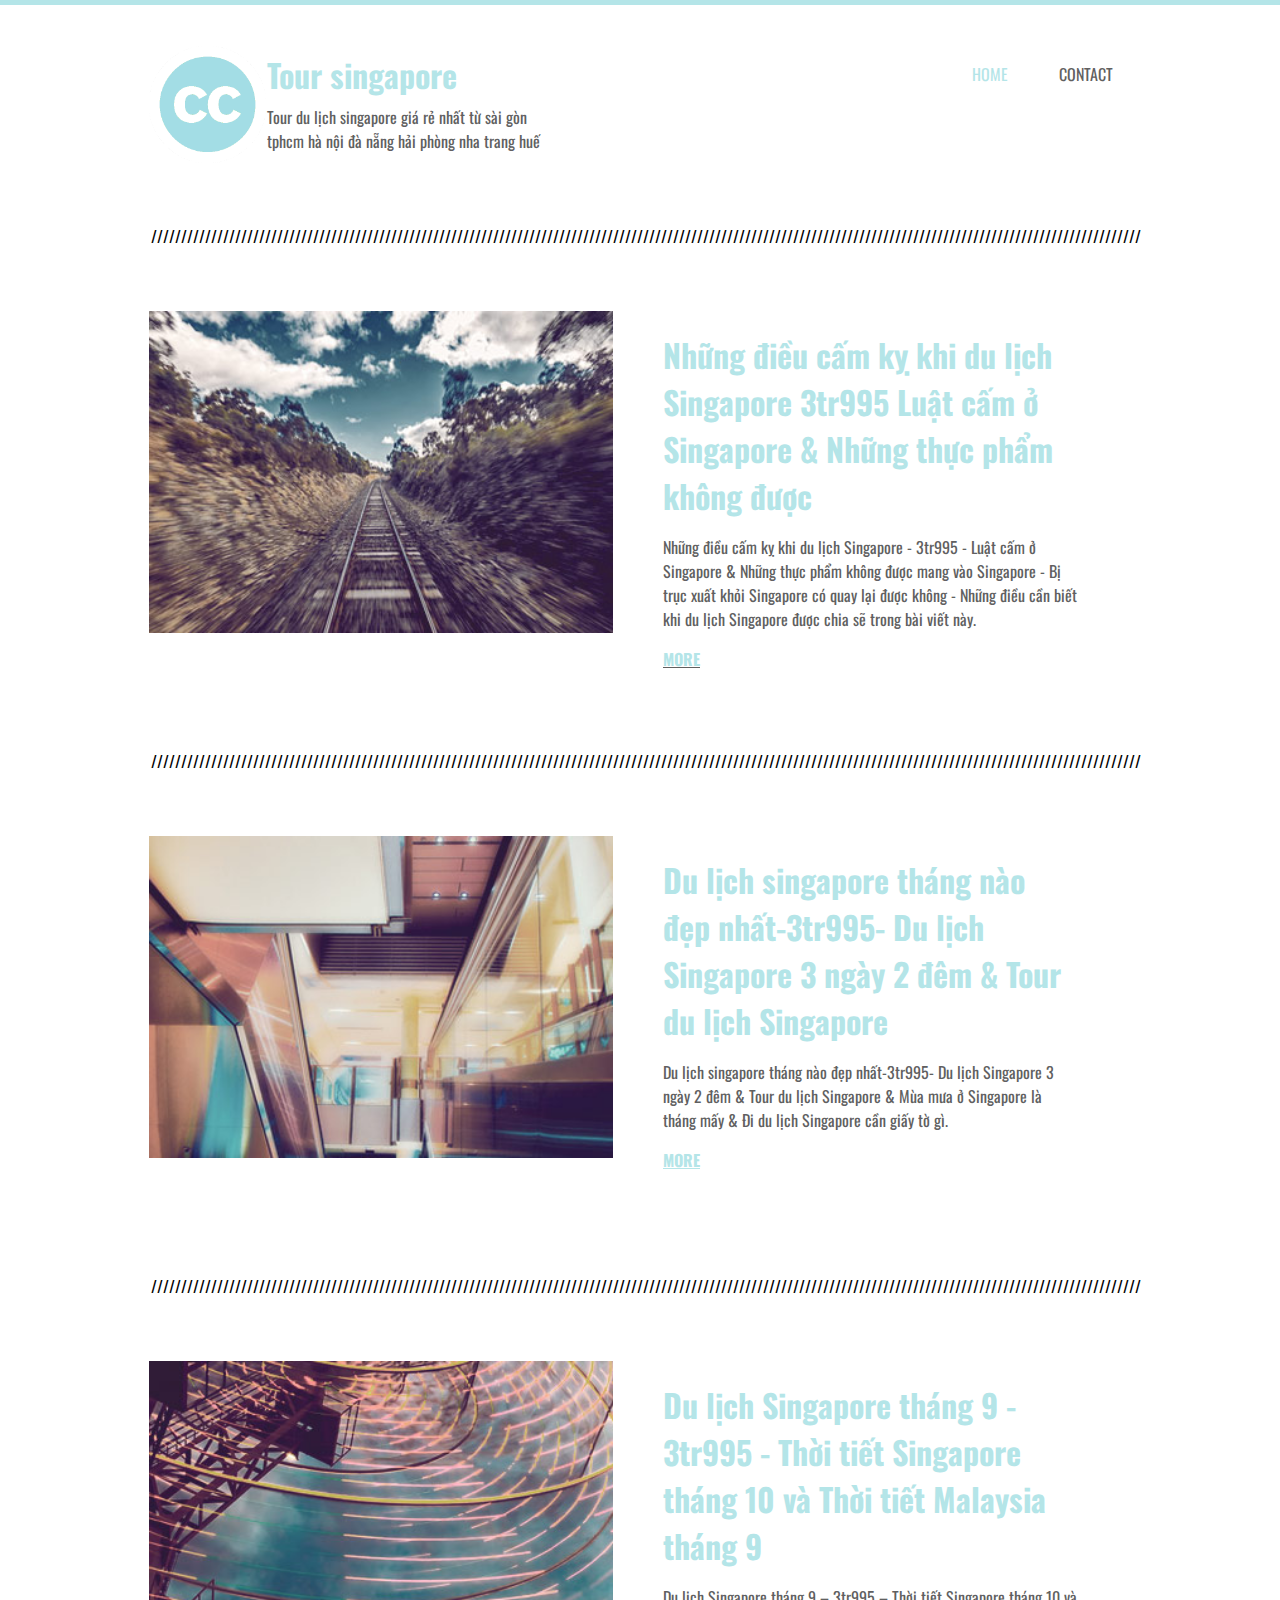
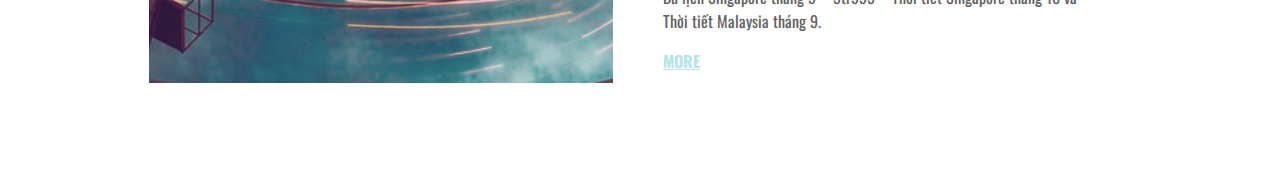
<file: index.html>
<!doctype html><html lang="en">
<head>
<title></title>
<meta name="description" content=""/>    
<meta charset="utf-8" />
<meta name="generator" content="Tour singapore giá rẻ - 3tr995" />
<meta name="viewport" content="width=device-width, initial-scale=1.0, user-scalable=yes" />
<meta name="author" content="Tour singapore giá rẻ - 3tr995" />
<meta name="robots" content="max-image-preview:large" />
    
<!--Script auto generate meta canonical from current url-->
<script type="text/javascript">
    var link = !!document.querySelector("link[rel='canonical']") ? document.querySelector("link[rel='canonical']") : document.createElement("link");
    link.setAttribute("rel", "canonical");
    link.setAttribute("href", location.protocol + "//" + location.host + location.pathname);
    document.head.appendChild(link);
</script>
    
<!--Script to get the content of h1 tag in body and insert it into the title-->
<script type="text/javascript">
    // Wait for the page to load
    window.addEventListener("load", function () {
        // Get the title tag
        var titleElement = document.querySelector("title");        
        // Get all h1 tag, then select second h1 within body tag
        var h1Element = document.querySelectorAll("h1")[1];
        // Check if second h1 within body tag exists        
        if (h1Element) {
            // Set the title tag content to the text content of the h1 tag
            titleElement.innerText = h1Element.innerText;
        } else {
            //alert("No h1 tag found in the body.");
            // Set the title tag content to the text content of the h1 tag in head
            h1Element = document.querySelector("h1");
            //alert(h1Element.innerText);
            titleElement.innerText = h1Element.innerText;            
        }

        // Get the meta tag with name="description"
        var metaDescriptionTag = document.querySelector('meta[name="description"]');
        // Check if the meta description tag exists
        if (metaDescriptionTag) {
            // Set the content attribute of the meta description tag to the concatenated text content of all h1 tags
            metaDescriptionTag.setAttribute('content', h1Element.innerText);
        } else {
            console.log('Meta description tag not found.');
        }        
    });
</script>

    
    

    <script src="js/jquery.js"></script>
    
    
    <script src="js/front-end.js"></script>
    <link rel="stylesheet" href="css/normalize.css">
    <link rel="stylesheet" href="css/front-end.css">

    

    

    






    
    































    
    
<link href="https://fonts.googleapis.com/css?family=Oswald" rel="stylesheet" class="silex-custom-font"><meta name="viewport" content="width=device-width, initial-scale=1"><script class="silex-script"></script><meta property="description" content="Chuyên tour du lịch singapore giá rẻ nhất 3tr995 từ sài gòn tphcm hà nội đà nẵng hải phòng nha trang huế"><script src="js/script.js"></script><link href="css/styles.css" rel="stylesheet"><style>body { opacity: 0; transition: .25s opacity ease; }</style></head>

<body class="body-initial all-style enable-mobile prevent-resizable prevent-selectable editable-style silex-runtime silex-published" data-current-page="page-home">
    
    
    



    



































    













    
    

    



    
    






























<div class="container-element editable-style silex-id-1483130857943-13 section-element small-height website-min-width hide-on-mobile prevent-resizable">
        <div class="editable-style silex-element-content website-width silex-id-1483130857943-12 container-element"></div>
    </div><header class="container-element editable-style silex-id-1483130355289-7 section-element website-min-width prevent-resizable" style="top: 0px; left: 0px;">
        
    <div class="editable-style silex-element-content website-width silex-id-1483130355289-6 container-element">
            
            

        <div class="editable-style silex-id-1552772425150-3 text-element silex-component prevent-resizable hamburger-menu prevent-auto-z-index hide-on-desktop"><div class="silex-element-content normal">
<!-- inspired by https://codepen.io/erikterwan/pen/EVzeRP -->
<div class="hamburger-menu_1711518508346_3 closed">
    <div class="hamburger-btn ">
      <span></span>
      <span></span>
      <span></span>
    </div>
    <div class="nav-container">
      <div class="prevent-scale">
        <nav class="">
            <ul>
            
                <li><a href="index.html" class="page-link-active">Home</a></li>
            
                <li><a href="contact.html">Contact</a></li>
            
                <li><a href="https://www.silex.me/">Powered by Silex</a></li>
            
            </ul>
        </nav>
      </div>
  </div>
</div>
<script>
(function() {
  var isOpen = false;
  function close() {
    isOpen = false;
    document.querySelector('.hamburger-menu_1711518508346_3').classList.remove('open');
    document.querySelector('.hamburger-menu_1711518508346_3').classList.add('closed');
  }
  function open() {
    isOpen = true;
    document.querySelector('.hamburger-menu_1711518508346_3').classList.add('open');
    document.querySelector('.hamburger-menu_1711518508346_3').classList.remove('closed');
  }
  function toggle() {
    if(isOpen) close();
    else open();
  }
  function scrollOrResize() {
    close();
    move();
  }
  var silexElement = document.querySelector('.hamburger-menu_1711518508346_3').closest('.editable-style');
  function move() {
    var data = window.silex
    var rect = silexElement.getBoundingClientRect();
    var offset = {
      top: rect.top + data.scrollTop,
      left: rect.left + data.scrollLeft,
    };
    var container = document.querySelector('.hamburger-menu_1711518508346_3 .nav-container');
    container.style.transform = 'translate(' + (data.scrollLeft - (offset.left/data.scale)) + 'px, ' + (data.scrollTop - (offset.top/data.scale)) + 'px)';
  }
  document.querySelector('.hamburger-menu_1711518508346_3 .hamburger-btn').addEventListener('click', function() { toggle(); });
  document.addEventListener('resize', scrollOrResize);
  document.addEventListener('scroll', scrollOrResize);
  scrollOrResize()
  setTimeout(() => scrollOrResize(), 0)
})();
</script>
</div></div><div class="editable-style container-element silex-id-1594114016137-2 hide-on-desktop"></div><div class="editable-style text-element silex-id-1436036522018-5 nav hide-on-mobile">
                    <div class="silex-element-content normal"><p>
                        <a href="index.html" class="page-link-active">HOME</a>
                    </p></div>
                </div><a class="editable-style text-element grey-text silex-id-1436036524330-28 page-link-active" title="Tour du lịch singapore giá rẻ nhất từ sài gòn tphcm hà nội đà nẵng hải phòng nha trang huế" href="index.html">
                    <div class="silex-element-content normal">
                        <h1>Tour singapore</h1><p>Tour du lịch singapore giá rẻ nhất từ sài gòn tphcm hà nội đà nẵng hải phòng nha trang huế</p><span class="_wysihtml-temp-caret-fix" style="position: absolute; display: block; min-width: 1px; z-index: 99999;">﻿</span></div>
                </a><div class="editable-style text-element silex-id-1436036521917-4 nav hide-on-mobile">
                    <div class="silex-element-content normal">
                        <p><a href="contact.html" class="">CONTACT</a>
                    </p></div>
                </div><a class="editable-style image-element silex-id-1436036524431-29 page-link-active" href="index.html">
                    <img src="assets/cc.png" class="" alt="Logo">
                </a></div></header><section class="container-element editable-style section-element silex-id-1483130397853-8 website-min-width prevent-resizable page-home paged-element paged-element-visible">
        <div class="editable-style silex-element-content website-width container-element silex-id-1483130397854-9">
            
            

            
        <div class="editable-style text-element full-width grey-text silex-id-1436036523928-24 hide-on-mobile">
                <div class="silex-element-content normal">
                    /////////////////////////////////////////////////////////////////////////////////////////////////////////////////////////////////////////////////////////////////////
                </div>
            </div><div class="editable-style image-element silex-id-1483131239727-16">
                <img src="assets/pic08.jpg" class="" alt="an illustrative image"></div><div class="editable-style text-element product-details silex-id-1436036523626-21">
                <div class="silex-element-content normal">
                    <h3><a href="nhung-dieu-cam-ky-khi-du-lich-singapore.html">Những điều cấm kỵ khi du lịch Singapore 3tr995 Luật cấm ở Singapore &amp; Những thực phẩm không được</a></h3>
                    
                        
                    
                    
                        <p>Những điều cấm kỵ khi du lịch Singapore - 3tr995 - Luật cấm ở Singapore &amp; Những thực phẩm không được mang vào Singapore - Bị trục xuất khỏi Singapore có quay lại được không - Những điều cần biết khi du lịch Singapore được chia sẽ trong bài viết này.<br></p><p><b><a href="nhung-dieu-cam-ky-khi-du-lich-singapore.html" title="Những điều cấm kỵ khi du lịch Singapore 3tr995 Luật cấm ở Singapore &amp; Những thực phẩm không được">MORE</a></b></p>
                    
                </div>
            </div></div>
    </section><section class="container-element editable-style section-element silex-id-1483131239726-14 website-min-width prevent-resizable page-home paged-element paged-element-visible">

        <div class="editable-style silex-element-content website-width container-element silex-id-1483131239727-15">
            
            

            
        <div class="editable-style text-element full-width grey-text silex-id-1483131239727-17 hide-on-mobile">
                <div class="silex-element-content normal">
                    /////////////////////////////////////////////////////////////////////////////////////////////////////////////////////////////////////////////////////////////////////
                </div>
            </div><div class="editable-style image-element silex-id-1483131242515-21">
                <img src="assets/pic09.jpg" class="" alt="an illustrative image"></div><div class="editable-style text-element product-details silex-id-1483131239727-18">
                <div class="silex-element-content normal">
                    <h3>Du lịch singapore tháng nào đẹp nhất-3tr995- Du lịch Singapore 3 ngày 2 đêm &amp; Tour du lịch Singapore</h3>
                    
                        
                    
                    
                        <p>Du lịch singapore tháng nào đẹp nhất-3tr995- Du lịch Singapore 3 ngày 2 đêm &amp; Tour du lịch Singapore &amp; Mùa mưa ở Singapore là tháng mấy &amp; Đi du lịch Singapore cần giấy tờ gì.</p><p><a href="index.html" class="page-link-active"><b>MORE</b></a></p>
                    
                </div>
            </div></div>
    </section><section class="container-element editable-style section-element silex-id-1483131242514-19 website-min-width prevent-resizable page-home paged-element paged-element-visible">

        <div class="editable-style silex-element-content website-width container-element silex-id-1483131242514-20">
            
            

            
        <div class="editable-style text-element full-width grey-text silex-id-1483131242515-22 hide-on-mobile">
                <div class="silex-element-content normal">
                    /////////////////////////////////////////////////////////////////////////////////////////////////////////////////////////////////////////////////////////////////////
                </div>
            </div><div class="editable-style image-element silex-id-1436036524028-25">
                <img class="" src="assets/pic07.jpg" alt="an illustrative image"></div><div class="editable-style text-element product-details silex-id-1483131242515-23">
                <div class="silex-element-content normal">
                    <h3>Du lịch Singapore tháng 9 - 3tr995 - Thời tiết Singapore tháng 10 và Thời tiết Malaysia tháng 9</h3>
                    
                        
                    
                    
                        <p>Du lịch Singapore tháng 9 – 3tr995 – Thời tiết Singapore tháng 10 và Thời tiết Malaysia tháng 9. <br></p><p><a href="index.html" class="page-link-active"><b>MORE</b></a></p>
                    
                </div>
            </div></div>
    </section></body></html>
</file>
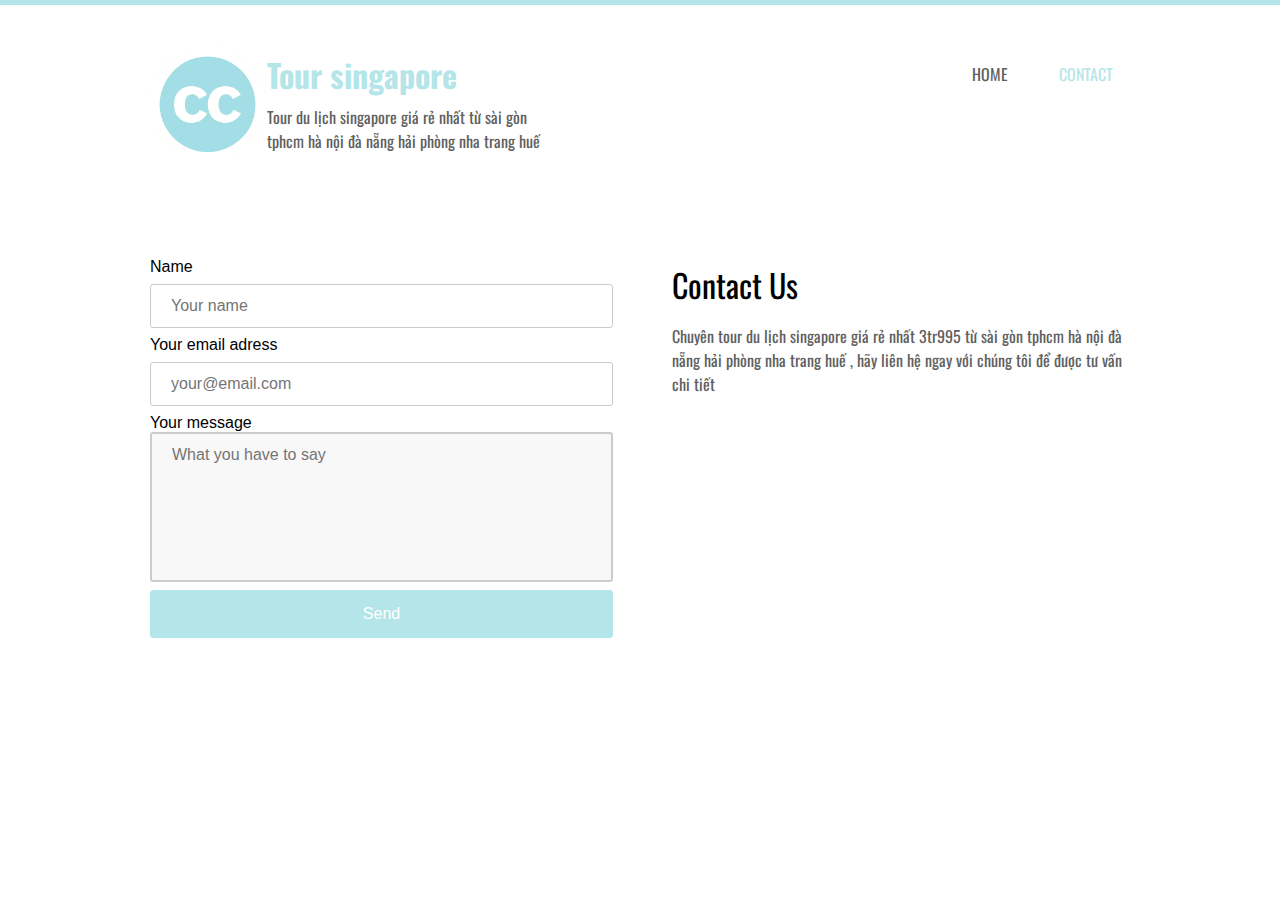
<file: contact.html>
<!doctype html><html lang="en"><head>
    <title>Tour du lịch singapore giá rẻ nhất từ sài gòn tphcm hà nội đà nẵng hải phòng nha trang huế - Contact</title>
    <meta charset="UTF-8">
    <meta name="generator" content="Silex v2.2.14">

    
    

    <script src="js/jquery.js"></script>
    
    
    <script src="js/front-end.js"></script>
    <link rel="stylesheet" href="css/normalize.css">
    <link rel="stylesheet" href="css/front-end.css">

    

    

    






    
    































    
    
<link href="https://fonts.googleapis.com/css?family=Oswald" rel="stylesheet" class="silex-custom-font"><meta name="viewport" content="width=device-width, initial-scale=1"><script class="silex-script"></script><meta property="description" content="Chuyên tour du lịch singapore giá rẻ nhất 3tr995 từ sài gòn tphcm hà nội đà nẵng hải phòng nha trang huế"><script src="js/script.js"></script><link href="css/styles.css" rel="stylesheet"><style>body { opacity: 0; transition: .25s opacity ease; }</style></head>

<body class="body-initial all-style enable-mobile prevent-resizable prevent-selectable editable-style silex-runtime silex-published" data-current-page="page-contact">
    
    
    



    



































    













    
    

    



    
    






























<div class="container-element editable-style silex-id-1483130857943-13 section-element small-height website-min-width hide-on-mobile prevent-resizable">
        <div class="editable-style silex-element-content website-width silex-id-1483130857943-12 container-element"></div>
    </div><header class="container-element editable-style silex-id-1483130355289-7 section-element website-min-width prevent-resizable" style="top: 0px; left: 0px;">
        
    <div class="editable-style silex-element-content website-width silex-id-1483130355289-6 container-element">
            
            

        <div class="editable-style silex-id-1552772425150-3 text-element silex-component prevent-resizable hamburger-menu prevent-auto-z-index hide-on-desktop"><div class="silex-element-content normal">
<!-- inspired by https://codepen.io/erikterwan/pen/EVzeRP -->
<div class="hamburger-menu_1711518508346_3 closed">
    <div class="hamburger-btn ">
      <span></span>
      <span></span>
      <span></span>
    </div>
    <div class="nav-container">
      <div class="prevent-scale">
        <nav class="">
            <ul>
            
                <li><a href="index.html">Home</a></li>
            
                <li><a href="contact.html" class="page-link-active">Contact</a></li>
            
                <li><a href="https://www.silex.me/">Powered by Silex</a></li>
            
            </ul>
        </nav>
      </div>
  </div>
</div>
<script>
(function() {
  var isOpen = false;
  function close() {
    isOpen = false;
    document.querySelector('.hamburger-menu_1711518508346_3').classList.remove('open');
    document.querySelector('.hamburger-menu_1711518508346_3').classList.add('closed');
  }
  function open() {
    isOpen = true;
    document.querySelector('.hamburger-menu_1711518508346_3').classList.add('open');
    document.querySelector('.hamburger-menu_1711518508346_3').classList.remove('closed');
  }
  function toggle() {
    if(isOpen) close();
    else open();
  }
  function scrollOrResize() {
    close();
    move();
  }
  var silexElement = document.querySelector('.hamburger-menu_1711518508346_3').closest('.editable-style');
  function move() {
    var data = window.silex
    var rect = silexElement.getBoundingClientRect();
    var offset = {
      top: rect.top + data.scrollTop,
      left: rect.left + data.scrollLeft,
    };
    var container = document.querySelector('.hamburger-menu_1711518508346_3 .nav-container');
    container.style.transform = 'translate(' + (data.scrollLeft - (offset.left/data.scale)) + 'px, ' + (data.scrollTop - (offset.top/data.scale)) + 'px)';
  }
  document.querySelector('.hamburger-menu_1711518508346_3 .hamburger-btn').addEventListener('click', function() { toggle(); });
  document.addEventListener('resize', scrollOrResize);
  document.addEventListener('scroll', scrollOrResize);
  scrollOrResize()
  setTimeout(() => scrollOrResize(), 0)
})();
</script>
</div></div><div class="editable-style container-element silex-id-1594114016137-2 hide-on-desktop"></div><div class="editable-style text-element silex-id-1436036522018-5 nav hide-on-mobile">
                    <div class="silex-element-content normal"><p>
                        <a href="index.html" class="">HOME</a>
                    </p></div>
                </div><a class="editable-style text-element grey-text silex-id-1436036524330-28" title="Tour du lịch singapore giá rẻ nhất từ sài gòn tphcm hà nội đà nẵng hải phòng nha trang huế" href="index.html">
                    <div class="silex-element-content normal">
                        <h1>Tour singapore</h1><p>Tour du lịch singapore giá rẻ nhất từ sài gòn tphcm hà nội đà nẵng hải phòng nha trang huế</p><span class="_wysihtml-temp-caret-fix" style="position: absolute; display: block; min-width: 1px; z-index: 99999;">﻿</span></div>
                </a><div class="editable-style text-element silex-id-1436036521917-4 nav hide-on-mobile">
                    <div class="silex-element-content normal">
                        <p><a href="contact.html" class="page-link-active">CONTACT</a>
                    </p></div>
                </div><a class="editable-style image-element silex-id-1436036524431-29" href="index.html">
                    <img src="assets/cc.png" class="" alt="Logo">
                </a></div></header><section class="container-element editable-style section-element silex-id-1483131410736-25 website-min-width prevent-resizable page-contact paged-element paged-element-visible">

        <div class="editable-style silex-element-content website-width container-element silex-id-1483131410737-26">



            <div class="editable-style text-element product-details silex-id-1436036521716-2">
                <div class="silex-element-content normal">
                    <h2>Contact Us</h2>
                    <p>Chuyên tour du lịch singapore giá rẻ nhất 3tr995 từ sài gòn tphcm hà nội đà nẵng hải phòng nha trang huế , hãy liên hệ ngay với chúng tôi để được tư vấn chi tiết</p><p><a href="//disap.org/"></a></p>
                </div>
            </div>
            
    <div class="editable-style silex-id-1538155859204-2 html-element silex-component silex-component-form silex-use-height-not-minheight"><div class="silex-element-content"><form id="id_1711518508357_69" action="https://formspree.io/your@email.com" method="POST">
  
  <div>
    <label for="field1">Name</label>
    <input type="text" required="" id="field1" name="field1" placeholder="Your name">
  </div>
  
  
  <div>
    <label for="field2">Your email adress</label>
    <input type="text" required="" id="field2" name="field2" placeholder="your@email.com">
  </div>
  
  
  <div class="fill-vertical">
    <label for="field3">Your message</label>
    <textarea required="" id="field3" name="field3" placeholder="What you have to say"></textarea>
  </div>
  
  <input type="submit" value="Send">
</form>


</div></div></div>
    </section></body></html>
</file>
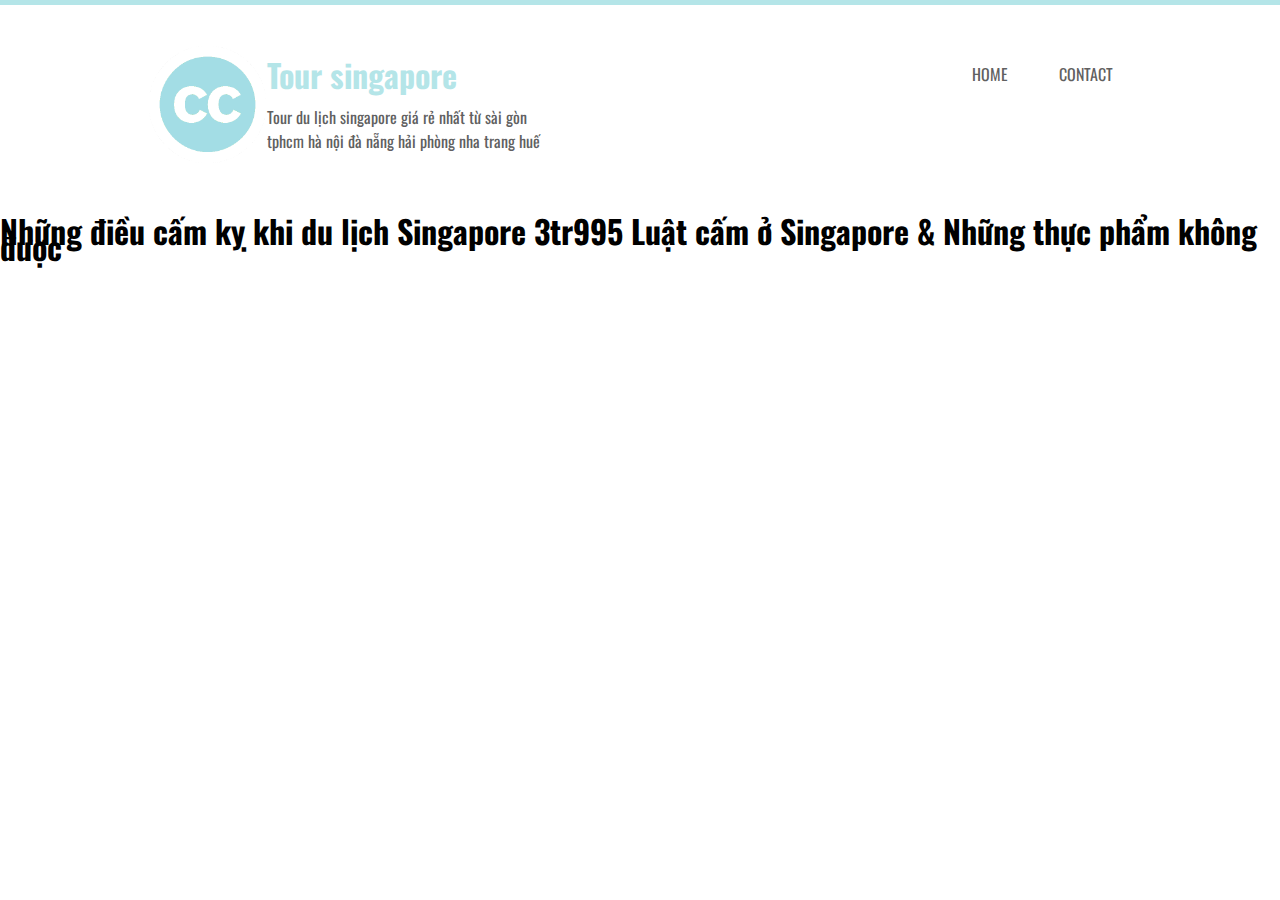
<file: nh-ng-i-u-c-m-k-khi-du-l-ch-singapore-3tr995-lu-t-c-m-singapore-nh-ng-th-c-ph-m-kh-ng-c.html>
<!doctype html><html lang="en"><head>
    <title>Tour du lịch singapore giá rẻ nhất từ sài gòn tphcm hà nội đà nẵng hải phòng nha trang huế - Những điều cấm kỵ khi du lịch Singapore 3tr995 Luật cấm ở Singapore &amp; Những thực phẩm không được</title>
    <meta charset="UTF-8">
    <meta name="generator" content="Silex v2.2.14">

    
    

    <script src="js/jquery.js"></script>
    
    
    <script src="js/front-end.js"></script>
    <link rel="stylesheet" href="css/normalize.css">
    <link rel="stylesheet" href="css/front-end.css">

    

    

    






    
    































    
    
<link href="https://fonts.googleapis.com/css?family=Oswald" rel="stylesheet" class="silex-custom-font"><meta name="viewport" content="width=device-width, initial-scale=1"><script class="silex-script"></script><meta property="description" content="Chuyên tour du lịch singapore giá rẻ nhất 3tr995 từ sài gòn tphcm hà nội đà nẵng hải phòng nha trang huế"><script src="js/script.js"></script><link href="css/styles.css" rel="stylesheet"><style>body { opacity: 0; transition: .25s opacity ease; }</style></head>

<body class="body-initial all-style enable-mobile prevent-resizable prevent-selectable editable-style silex-runtime silex-published" data-current-page="page-nh-ng-i-u-c-m-k-khi-du-l-ch-singapore-3tr995-lu-t-c-m-singapore-nh-ng-th-c-ph-m-kh-ng-c">
    
    
    



    



































    













    
    

    



    
    






























<div class="container-element editable-style silex-id-1483130857943-13 section-element small-height website-min-width hide-on-mobile prevent-resizable">
        <div class="editable-style silex-element-content website-width silex-id-1483130857943-12 container-element"></div>
    </div><header class="container-element editable-style silex-id-1483130355289-7 section-element website-min-width prevent-resizable" style="top: 0px; left: 0px;">
        
    <div class="editable-style silex-element-content website-width silex-id-1483130355289-6 container-element">
            
            

        <div class="editable-style silex-id-1552772425150-3 text-element silex-component prevent-resizable hamburger-menu prevent-auto-z-index hide-on-desktop"><div class="silex-element-content normal">
<!-- inspired by https://codepen.io/erikterwan/pen/EVzeRP -->
<div class="hamburger-menu_1710558129279_121 closed">
    <div class="hamburger-btn ">
      <span></span>
      <span></span>
      <span></span>
    </div>
    <div class="nav-container">
      <div class="prevent-scale">
        <nav class="">
            <ul>
            
                <li><a href="index.html">Home</a></li>
            
                <li><a href="contact.html" class="">Contact</a></li>
            
                <li><a href="https://www.silex.me/">Powered by Silex</a></li>
            
            </ul>
        </nav>
      </div>
  </div>
</div>
<script>
(function() {
  var isOpen = false;
  function close() {
    isOpen = false;
    document.querySelector('.hamburger-menu_1710558129279_121').classList.remove('open');
    document.querySelector('.hamburger-menu_1710558129279_121').classList.add('closed');
  }
  function open() {
    isOpen = true;
    document.querySelector('.hamburger-menu_1710558129279_121').classList.add('open');
    document.querySelector('.hamburger-menu_1710558129279_121').classList.remove('closed');
  }
  function toggle() {
    if(isOpen) close();
    else open();
  }
  function scrollOrResize() {
    close();
    move();
  }
  var silexElement = document.querySelector('.hamburger-menu_1710558129279_121').closest('.editable-style');
  function move() {
    var data = window.silex
    var rect = silexElement.getBoundingClientRect();
    var offset = {
      top: rect.top + data.scrollTop,
      left: rect.left + data.scrollLeft,
    };
    var container = document.querySelector('.hamburger-menu_1710558129279_121 .nav-container');
    container.style.transform = 'translate(' + (data.scrollLeft - (offset.left/data.scale)) + 'px, ' + (data.scrollTop - (offset.top/data.scale)) + 'px)';
  }
  document.querySelector('.hamburger-menu_1710558129279_121 .hamburger-btn').addEventListener('click', function() { toggle(); });
  document.addEventListener('resize', scrollOrResize);
  document.addEventListener('scroll', scrollOrResize);
  scrollOrResize()
  setTimeout(() => scrollOrResize(), 0)
})();
</script>
</div></div><div class="editable-style container-element silex-id-1594114016137-2 hide-on-desktop"></div><div class="editable-style text-element silex-id-1436036522018-5 nav hide-on-mobile">
                    <div class="silex-element-content normal"><p>
                        <a href="index.html" class="">HOME</a>
                    </p></div>
                </div><div class="editable-style text-element silex-id-1436036521917-4 nav hide-on-mobile">
                    <div class="silex-element-content normal">
                        <p><a href="contact.html" class="">CONTACT</a>
                    </p></div>
                </div><a class="editable-style image-element silex-id-1436036524431-29" href="index.html">
                    <img src="assets/cc.png" class="" alt="Logo">
                </a><a class="editable-style text-element grey-text silex-id-1436036524330-28" title="Tour du lịch singapore giá rẻ nhất từ sài gòn tphcm hà nội đà nẵng hải phòng nha trang huế" href="index.html">
                    <div class="silex-element-content normal">
                        <h1>Tour singapore</h1><p>Tour du lịch singapore giá rẻ nhất từ sài gòn tphcm hà nội đà nẵng hải phòng nha trang huế</p><span class="_wysihtml-temp-caret-fix" style="position: absolute; display: block; min-width: 1px; z-index: 99999;">﻿</span></div>
                </a></div></header><footer class="container-element editable-style section-element silex-id-1483130400381-10 website-min-width prevent-resizable">
        <div class="editable-style silex-element-content website-width container-element silex-id-1483130400382-11">
            
        </div>
    </footer><div class="editable-style text-element silex-id-1710561267106-0 page-nh-ng-i-u-c-m-k-khi-du-l-ch-singapore-3tr995-lu-t-c-m-singapore-nh-ng-th-c-ph-m-kh-ng-c paged-element paged-element-visible"><div class="silex-element-content normal"><h1>Những điều cấm kỵ khi du lịch Singapore 3tr995 Luật cấm ở Singapore &amp; Những thực phẩm không được</h1><span class="_wysihtml-temp-caret-fix" style="position: absolute; display: block; min-width: 1px; z-index: 99999;">﻿</span></div></div></body></html>
</file>
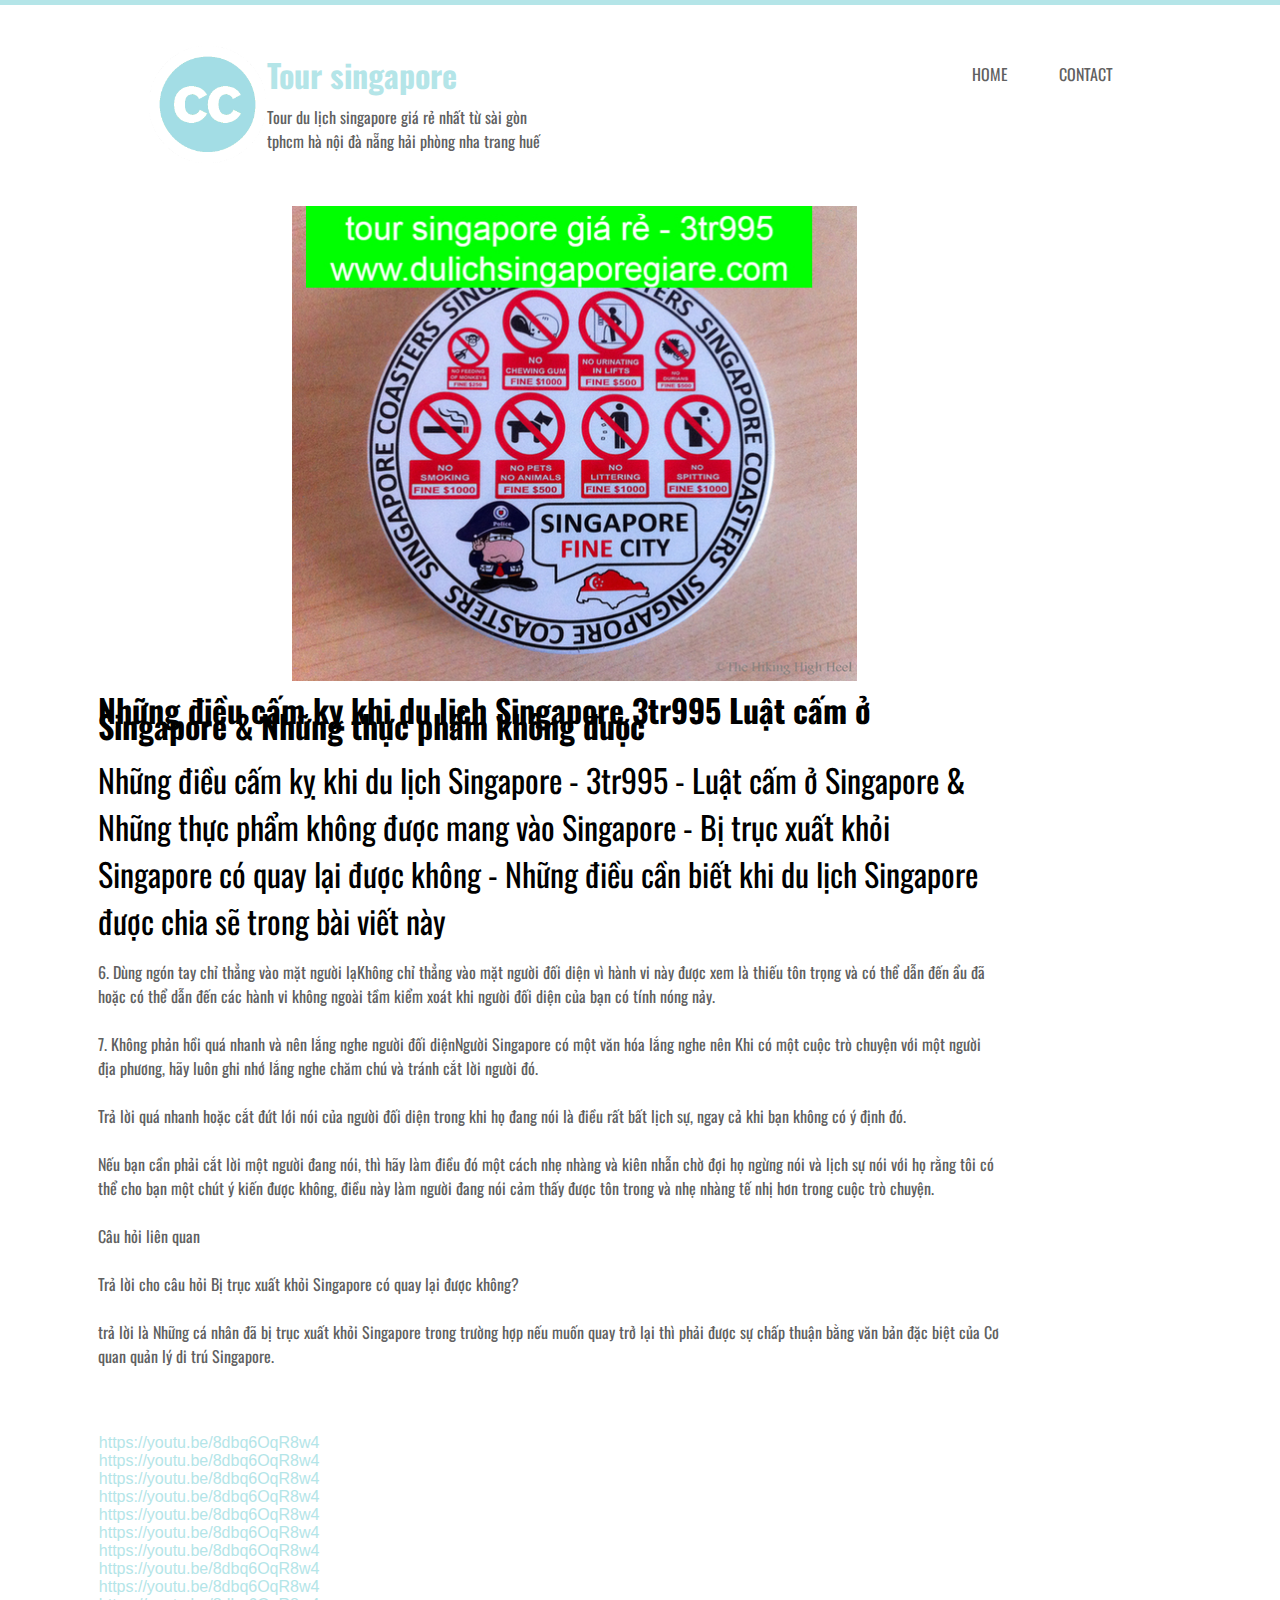
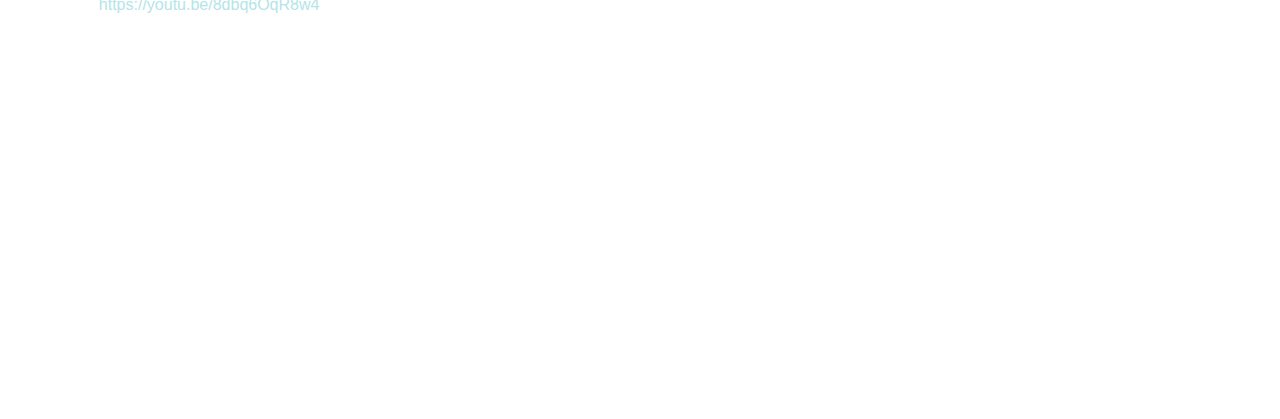
<file: nhung-dieu-cam-ky-khi-du-lich-singapore.html>
<!doctype html><html lang="en"><head>
<title></title>
<meta name="description" content=""/>    
<meta charset="utf-8" />
<meta name="generator" content="Tour singapore giá rẻ - 3tr995" />
<meta name="viewport" content="width=device-width, initial-scale=1.0, user-scalable=yes" />
<meta name="author" content="Tour singapore giá rẻ - 3tr995" />
<meta name="robots" content="max-image-preview:large" />
    
<!--Script auto generate meta canonical from current url-->
<script type="text/javascript">
    var link = !!document.querySelector("link[rel='canonical']") ? document.querySelector("link[rel='canonical']") : document.createElement("link");
    link.setAttribute("rel", "canonical");
    link.setAttribute("href", location.protocol + "//" + location.host + location.pathname);
    document.head.appendChild(link);
</script>
    
<!--Script to get the content of h1 tag in body and insert it into the title-->
<script type="text/javascript">
    // Wait for the page to load
    window.addEventListener("load", function () {
        // Get the title tag
        var titleElement = document.querySelector("title");        
        // Get all h1 tag, then select second h1 within body tag
        var h1Element = document.querySelectorAll("h1")[1];
        // Check if second h1 within body tag exists        
        if (h1Element) {
            // Set the title tag content to the text content of the h1 tag
            titleElement.innerText = h1Element.innerText;
        } else {
            //alert("No h1 tag found in the body.");
            // Set the title tag content to the text content of the h1 tag in head
            h1Element = document.querySelector("h1");
            //alert(h1Element.innerText);
            titleElement.innerText = h1Element.innerText;            
        }

        // Get the meta tag with name="description"
        var metaDescriptionTag = document.querySelector('meta[name="description"]');
        // Check if the meta description tag exists
        if (metaDescriptionTag) {
            // Set the content attribute of the meta description tag to the concatenated text content of all h1 tags
            metaDescriptionTag.setAttribute('content', h1Element.innerText);
        } else {
            console.log('Meta description tag not found.');
        }        
    });
</script>

    
    

    <script src="js/jquery.js"></script>
    
    
    <script src="js/front-end.js"></script>
    <link rel="stylesheet" href="css/normalize.css">
    <link rel="stylesheet" href="css/front-end.css">

    

    

    






    
    































    
    
<link href="https://fonts.googleapis.com/css?family=Oswald" rel="stylesheet" class="silex-custom-font"><meta name="viewport" content="width=device-width, initial-scale=1"><script class="silex-script"></script><meta property="description" content="Chuyên tour du lịch singapore giá rẻ nhất 3tr995 từ sài gòn tphcm hà nội đà nẵng hải phòng nha trang huế"><script src="js/script.js"></script><link href="css/styles.css" rel="stylesheet"><style>body { opacity: 0; transition: .25s opacity ease; }</style></head>

<body class="body-initial all-style enable-mobile prevent-resizable prevent-selectable editable-style silex-runtime silex-published" data-current-page="page-nhung-dieu-cam-ky-khi-du-lich-singapore">
    
    
    



    



































    













    
    

    



    
    






























<div class="container-element editable-style silex-id-1483130857943-13 section-element small-height website-min-width hide-on-mobile prevent-resizable">
        <div class="editable-style silex-element-content website-width silex-id-1483130857943-12 container-element"></div>
    </div><header class="container-element editable-style silex-id-1483130355289-7 section-element website-min-width prevent-resizable" style="top: 0px; left: 0px;">
        
    <div class="editable-style silex-element-content website-width silex-id-1483130355289-6 container-element">
            
            

        <div class="editable-style silex-id-1552772425150-3 text-element silex-component prevent-resizable hamburger-menu prevent-auto-z-index hide-on-desktop"><div class="silex-element-content normal">
<!-- inspired by https://codepen.io/erikterwan/pen/EVzeRP -->
<div class="hamburger-menu_1711518508346_3 closed">
    <div class="hamburger-btn ">
      <span></span>
      <span></span>
      <span></span>
    </div>
    <div class="nav-container">
      <div class="prevent-scale">
        <nav class="">
            <ul>
            
                <li><a href="index.html">Home</a></li>
            
                <li><a href="contact.html">Contact</a></li>
            
                <li><a href="https://www.silex.me/">Powered by Silex</a></li>
            
            </ul>
        </nav>
      </div>
  </div>
</div>
<script>
(function() {
  var isOpen = false;
  function close() {
    isOpen = false;
    document.querySelector('.hamburger-menu_1711518508346_3').classList.remove('open');
    document.querySelector('.hamburger-menu_1711518508346_3').classList.add('closed');
  }
  function open() {
    isOpen = true;
    document.querySelector('.hamburger-menu_1711518508346_3').classList.add('open');
    document.querySelector('.hamburger-menu_1711518508346_3').classList.remove('closed');
  }
  function toggle() {
    if(isOpen) close();
    else open();
  }
  function scrollOrResize() {
    close();
    move();
  }
  var silexElement = document.querySelector('.hamburger-menu_1711518508346_3').closest('.editable-style');
  function move() {
    var data = window.silex
    var rect = silexElement.getBoundingClientRect();
    var offset = {
      top: rect.top + data.scrollTop,
      left: rect.left + data.scrollLeft,
    };
    var container = document.querySelector('.hamburger-menu_1711518508346_3 .nav-container');
    container.style.transform = 'translate(' + (data.scrollLeft - (offset.left/data.scale)) + 'px, ' + (data.scrollTop - (offset.top/data.scale)) + 'px)';
  }
  document.querySelector('.hamburger-menu_1711518508346_3 .hamburger-btn').addEventListener('click', function() { toggle(); });
  document.addEventListener('resize', scrollOrResize);
  document.addEventListener('scroll', scrollOrResize);
  scrollOrResize()
  setTimeout(() => scrollOrResize(), 0)
})();
</script>
</div></div><div class="editable-style container-element silex-id-1594114016137-2 hide-on-desktop"></div><div class="editable-style text-element silex-id-1436036522018-5 nav hide-on-mobile">
                    <div class="silex-element-content normal"><p>
                        <a href="index.html" class="">HOME</a>
                    </p></div>
                </div><a class="editable-style text-element grey-text silex-id-1436036524330-28" title="Tour du lịch singapore giá rẻ nhất từ sài gòn tphcm hà nội đà nẵng hải phòng nha trang huế" href="index.html">
                    <div class="silex-element-content normal">
                        <h1>Tour singapore</h1><p>Tour du lịch singapore giá rẻ nhất từ sài gòn tphcm hà nội đà nẵng hải phòng nha trang huế</p><span class="_wysihtml-temp-caret-fix" style="position: absolute; display: block; min-width: 1px; z-index: 99999;">﻿</span></div>
                </a><div class="editable-style text-element silex-id-1436036521917-4 nav hide-on-mobile">
                    <div class="silex-element-content normal">
                        <p><a href="contact.html" class="">CONTACT</a>
                    </p></div>
                </div><a class="editable-style image-element silex-id-1436036524431-29" href="index.html">
                    <img src="assets/cc.png" class="" alt="Logo">
                </a></div></header><div class="editable-style image-element silex-id-1710562367260-0 page-nhung-dieu-cam-ky-khi-du-lich-singapore paged-element paged-element-visible"><img src="assets/Nh%E1%BB%AFng%20%C4%91i%E1%BB%81u%20c%E1%BA%A5m%20k%E1%BB%B5%20khi%20du%20l%E1%BB%8Bch%20Singapore%20-%20Lu%E1%BA%ADt%20c%E1%BA%A5m%20%E1%BB%9F%20Singapore%20&amp;%20Nh%E1%BB%AFng%20th%E1%BB%B1c%20ph%E1%BA%A9m%20kh%C3%B4ng%20%C4%91%C6%B0%E1%BB%A3c%20mang%20v%C3%A0o%20Singapore.jpg"></div><div class="editable-style text-element silex-id-1710562402686-1 page-nhung-dieu-cam-ky-khi-du-lich-singapore paged-element paged-element-visible"><div class="silex-element-content normal"><h1>Những điều cấm kỵ khi du lịch Singapore 3tr995 Luật cấm ở Singapore &amp; Những thực phẩm không được</h1><h2>Những điều cấm kỵ khi du lịch Singapore - 3tr995 - Luật cấm ở Singapore &amp; Những thực phẩm không được mang vào Singapore - Bị trục xuất khỏi Singapore có quay lại được không - Những điều cần biết khi du lịch Singapore được chia sẽ trong bài viết này</h2><p>6. Dùng ngón tay chỉ thẳng vào mặt người lạKhông chỉ thẳng vào mặt người đối diện vì hành vi này được xem là thiếu tôn trọng và có thể dẫn đến ẩu đã hoặc có thể dẫn đến các hành vi không ngoài tầm kiểm xoát khi người đối diện của bạn có tính nóng nảy.<br><br>7. Không phản hồi quá nhanh và nên lắng nghe người đối diệnNgười Singapore có một văn hóa lắng nghe nên Khi có một cuộc trò chuyện với một người địa phương, hãy luôn ghi nhớ lắng nghe chăm chú và tránh cắt lời người đó.<br><br>Trả lời quá nhanh hoặc cắt đứt lới nói của người đối diện trong khi họ đang nói là điều rất bất lịch sự, ngay cả khi bạn không có ý định đó.<br><br>Nếu bạn cần phải cắt lời một người đang nói, thì hãy làm điều đó một cách nhẹ nhàng và kiên nhẫn chờ đợi họ ngừng nói và lịch sự nói với họ rằng tôi có thể cho bạn một chút ý kiến được không, điều này làm người đang nói cảm thấy được tôn trong và nhẹ nhàng tế nhị hơn trong cuộc trò chuyện.<br><br>Câu hỏi liên quan<br><br>Trả lời cho câu hỏi Bị trục xuất khỏi Singapore có quay lại được không?<br><br>trả lời là Những cá nhân đã bị trục xuất khỏi Singapore trong trường hợp nếu muốn quay trở lại thì phải được sự chấp thuận bằng văn bản đặc biệt của Cơ quan quản lý di trú Singapore.<br></p></div></div><div class="editable-style html-element silex-id-1710565798833-6 page-nhung-dieu-cam-ky-khi-du-lich-singapore paged-element paged-element-visible"><div class="silex-element-content"><a href="http://anonim.co.ro/?youtu.be/8dbq6OqR8w4">https://youtu.be/8dbq6OqR8w4</a>
<a href="http://securityheaders.com/?q=youtu.be/8dbq6OqR8w4">https://youtu.be/8dbq6OqR8w4</a>
<a href="http://sogo.i2i.jp/link_go.php?url=https://youtu.be/8dbq6OqR8w4">https://youtu.be/8dbq6OqR8w4</a>
<a href="http://analytics.bluekai.com/site/16231?phint=event=click&amp;phint=campaign=BRAND-TAB&amp;phint=platform=search&amp;done=youtu.be/8dbq6OqR8w4">https://youtu.be/8dbq6OqR8w4</a>
<a href="http://my.w.tt/a/key_live_pgerP08EdSp0oA8BT3aZqbhoqzgSpodT?medium=&amp;feature=&amp;campaign=&amp;channel=&amp;$always_deeplink=0&amp;$fallback_url=youtu.be/8dbq6OqR8w4&amp;$deeplink_path=">https://youtu.be/8dbq6OqR8w4</a>
<a href="https://blogranking.fc2.com/out.php?id=414788&amp;url=https://youtu.be/8dbq6OqR8w4">https://youtu.be/8dbq6OqR8w4</a>
<a href="https://www.rufox.ru/go.php?url=https://youtu.be/8dbq6OqR8w4">https://youtu.be/8dbq6OqR8w4</a>
<a href="http://intranet.canadabusiness.ca/?URL=youtu.be/8dbq6OqR8w4">https://youtu.be/8dbq6OqR8w4</a>
<a href="http://juicystudio.com/services/readability.php?url=youtu.be/8dbq6OqR8w4">https://youtu.be/8dbq6OqR8w4</a>
<a href="https://sc.hkex.com.hk/TuniS/youtu.be/8dbq6OqR8w4">https://youtu.be/8dbq6OqR8w4</a></div></div><div class="editable-style html-element silex-id-1710565255788-4 page-nhung-dieu-cam-ky-khi-du-lich-singapore paged-element paged-element-visible"><div class="silex-element-content"><iframe width="560" height="315" src="https://www.youtube.com/embed/8dbq6OqR8w4?si=YNPGA-yTTGm9x9gq" title="YouTube video player" frameborder="0" allow="accelerometer; autoplay; clipboard-write; encrypted-media; gyroscope; picture-in-picture; web-share" allowfullscreen=""></iframe></div></div></body></html>
</file>
<file: css/front-end.css>
/**
 * This file holds the styles of websites while editing
 */

body {
  min-height: 100vh;
  min-width: 98vw; /* remove approx size of vertical scroll bar */
}

/* prevent-auto-z-index is to let the components handle their z-index */
.section-element > .silex-element-content > *:not(.prevent-auto-z-index):not(.fixed) {
  /* put the elements of a section on top of sections bellow */
  z-index: 10;
}
/* workaround a bug of the 2.11 version (front end) */
/* sections used to hava margin-top: -1; which can not be edited in the UI */
.editable-style.section-element {
  margin-top: 0;
}
/****************************************************/
.website-width {
  width: 960px;
}
.paged-element-hidden {
  display: none !important;
}
/* resize */
.editable-style.image-element img {
  border-radius: inherit; /* this is to follow the element's radius */
	width: 100%;
	height: 100%;
}
/*
 .image-element > .silex-element-content {
	overflow: hidden;
}
*/
.html-element .silex-element-content {
  /* enable HTML content to have style="min-height: inherit;" */
  /* removed because it makes components buggy, add it to silex if you need to
  position: absolute;
  min-height: inherit;
  width: 100%; /* needed by slideshow components and probably others */
  /*
  height: 100%; /* needed by slideshow kreview and probably others */
}
/* wysihtml text editor styles */
.wysiwyg-float-left {
  float: left;
  margin: 0 8px 8px 0;
}
.wysiwyg-float-right {
  float: right;
  margin: 0 0 8px 8px;
}
/* Remove dots surrounding links in Firefox
    because of normalize.css */
a:focus{ outline: none;}

body .editable-style[data-silex-href] {
  cursor: pointer;
}
body.enable-mobile .editable-style.hide-on-desktop {
  display: none;
}
/* only outside the editor */
/* needs to be more qualified than body.enable-mobile .editable-style:not(.prevent-mobile-style) */
body.silex-runtime.body-initial .fixed {
  position: absolute;
  z-index: 20;
}
/* Mobile styles */
@media (max-width:480px) {
  /* needs to be more qualified than body.enable-mobile .editable-style:not(.prevent-mobile-style) */
  body.silex-runtime.body-initial .fixed {
    /* on mobile (chrome, this is needed to be on top of other content) */
    position: relative;
  }

  /* hide horizontal scroll bar which appears because of residual values in css
  html {
    overflow-x: hidden;
  }
  */
  body {
    position: initial; /* used to be absolute but now only in editor (editable.css), when position is absolute the body has the size of its content */
  }
  /* mobile mode */
  body.enable-mobile .editable-style:not(.prevent-mobile-style),
  body.enable-mobile .background.background-initial {
    position: static;
    top: auto;
    left: auto;
    max-width: 100%;
    min-width: auto; /* this is to remove sections min-width, since section min-width is set to the witdh of its content in Element::setStyle() */
    margin-left: auto;
    margin-right: auto;
  }
  body.enable-mobile .editable-style.section-element {
    padding: 0;
  }
  body.enable-mobile.silex-resizing .editable-style:not(.prevent-mobile-style) {
    max-width: unset; /* while dragging let the user size the elements freely */
  }
  body.enable-mobile .image-element.editable-style:not(.prevent-mobile-style) {
    position: relative;
  }
  body.enable-mobile .editable-style.section-element {
    max-width: 100%; /* section bg should be 100% width because user do not need to grab the side and resize */
    padding: 0;
    margin: 0;
  }
  body.enable-mobile .container-element:not(.paged-element-hidden) {
    display: flex;
    align-items: center;
    justify-content: space-around;
    flex-wrap: wrap;
  }
  /* but still hide paged elements or desktop only elements */
  body.enable-mobile .editable-style.hide-on-mobile {
    display: none;
  }
  body.enable-mobile .editable-style.hide-on-desktop:not(.paged-element-hidden) {
    display: initial;
  }
  body.silex-runtime.enable-mobile .background.background-initial {
    max-width: 100%;
  }
}

/* only outside the editor */
/* needs to be more qualified than body.enable-mobile .editable-style:not(.prevent-mobile-style) */
body.silex-runtime.body-initial .fixed {
  position: absolute;
  z-index: 20;
}
/* Mobile styles */
@media (max-width:480px) {
  /* needs to be more qualified than body.enable-mobile .editable-style:not(.prevent-mobile-style) */
  body.silex-runtime.body-initial .fixed {
    /* on mobile (chrome, this is needed to be on top of other content) */
    position: relative;
  }
}

/**
 * prodotype components
 */
.silex-element-content-full-height .silex-element-content {
  height: 100%;
}
silex-template,
.prodotype-preview {
  display: none;
}
.prodotype-runtime,
.prodotype-runtime-strict {
  display: none;
}
.prodotype-published {
  display: none;
}
body.silex-editor .prodotype-preview {
  display: block;
}
body.silex-runtime .prodotype-runtime,
body.silex-runtime .prodotype-runtime-strict {
  display: block;
}
body.silex-published .prodotype-published {
  display: block;
}
body.silex-publish .prodotype-runtime-strict {
  display: none;
}
.prodotype-force-size {
  position: absolute;
  width: 100%;
  height: 100%;
}
.silex-component-button button {
  width: 100%;
}
/* full-width component*/
div.editable-style.full-width-section {
  min-height: 100px;
}

div.editable-style.full-width-section>.editable-style {
  position: static;
  min-width: 100%;
}

div.editable-style.full-width-section>.editable-style.silex-element-content {
  display: none;
}
</file>
<file: css/styles.css>
.body-initial {cursor: auto; background-color: rgb(255, 255, 255); position: static;}.silex-id-1483130857943-13 {background-color: rgba(180,229,232,1); min-width: 980px; position: static; margin-top: -1px;}.silex-id-1483130857943-12 {background-color: transparent; min-height: 5px; position: relative; margin-left: auto; margin-right: auto;}.silex-id-1483130355289-7 {position: static; margin-top: -1px;}.silex-id-1483130355289-6 {background-color: transparent; min-height: 197px; position: relative; margin-left: auto; margin-right: auto;}.silex-id-1552772425150-3 {width: 33px; background-color: transparent; top: 35px; left: 35px; min-height: 27px; position: absolute;}.silex-id-1436036524431-29 {width: 117px; top: 41px; left: -1.5px; height: 117px; position: absolute;}.silex-id-1436036524330-28 {width: 282px; top: 41px; left: 116.50347900390625px; min-height: 121px; position: absolute;}.silex-id-1436036522018-5 {width: 90px; top: 41px; left: 795px; min-height: 56px; position: absolute;}.silex-id-1436036521917-4 {width: 90px; top: 41px; left: 891px; min-height: 56px; position: absolute;}.silex-id-1483130397853-8 {position: static; margin-top: -1px;}.silex-id-1483130397854-9 {background-color: transparent; min-height: 525px; position: relative; margin-left: auto; margin-right: auto;}.silex-id-1436036523928-24 {width: 978px; top: 22px; left: 1px; min-height: 26px; position: absolute;}.silex-id-1436036524028-25 {width: 464px; top: 109px; left: -1.5px; height: 322px; position: absolute;}.silex-id-1436036523626-21 {width: 415px; top: 129px; left: 513px; min-height: 302px; position: absolute;}.silex-id-1483131239726-14 {position: static; margin-top: -1px;}.silex-id-1483131239727-15 {background-color: transparent; min-height: 525px; position: relative; margin-left: auto; margin-right: auto;}.silex-id-1483131239727-17 {width: 978px; top: 22px; left: 1px; min-height: 26px; position: absolute;}.silex-id-1483131239727-16 {width: 464px; top: 109px; left: -1px; height: 322px; position: absolute;}.silex-id-1483131239727-18 {width: 415px; top: 129px; left: 513px; min-height: 302px; position: absolute;}.silex-id-1483131242514-19 {position: static; margin-top: -1px;}.silex-id-1483131242514-20 {background-color: transparent; min-height: 525px; position: relative; margin-left: auto; margin-right: auto;}.silex-id-1483131242515-22 {width: 978px; top: 22px; left: 1px; min-height: 26px; position: absolute;}.silex-id-1483131242515-21 {width: 464px; top: 109px; left: -1px; height: 322px; position: absolute;}.silex-id-1483131242515-23 {width: 415px; top: 129px; left: 513px; min-height: 302px; position: absolute;}.silex-id-1483131410736-25 {position: static; margin-top: -1px;}.silex-id-1483131410737-26 {background-color: transparent; min-height: 525px; position: relative; margin-left: auto; margin-right: auto;}.silex-id-1436036521716-2 {width: 457px; top: 59px; left: 522px; min-height: 393px; position: absolute;}.silex-id-1538155859204-2 {width: 463px; height: 407px; background-color: transparent; top: 56px; left: 0px; position: absolute;}.silex-id-1594114016137-2 {width: 100px; min-height: 100px; background-color: rgb(255, 255, 255); position: absolute; top: 158px; left: 184px;}.silex-id-1710562367260-0 {width: 565px; height: 475px; position: absolute; top: 206.42711639404297px; left: 292.0069580078125px;}.silex-id-1710562402686-1 {width: 904px; min-height: 600px; position: absolute; top: 681px; left: 98px;}.silex-id-1710565255788-4 {width: 985px; min-height: 319px; background-color: rgb(255, 255, 255); position: absolute; top: 1700px; left: 99.046875px;}.silex-id-1710565798833-6 {width: 100px; min-height: 180px; background-color: rgb(255, 255, 255); position: absolute; top: 1433.859375px; left: 98.828125px;}.silex-id-1711515433360-0 {width: 926px; min-height: 363px; background-color: rgb(255, 255, 255); position: absolute; top: 207px; left: 265px;}@media only screen and (max-width: 480px) {.silex-id-1483130355289-7 {top: 20px; left: 0px;}.silex-id-1483130355289-6 {min-height: 364px; display: flex; flex-direction: row;}.silex-id-1552772425150-3 {min-height: 27px; width: 33px; position: static;}.silex-id-1436036524431-29 {height: 117px; top: -61px; left: -252px; width: 117px;}.silex-id-1436036524330-28 {min-height: 196px; top: 0px; left: 0px; width: 381px;}.silex-id-1483130397853-8 {top: 730px; left: 0px;}.silex-id-1483130397854-9 {min-height: 445.433349609375px;}.silex-id-1436036524028-25 {height: 322px; top: -5px; left: 0px; width: 464px;}.silex-id-1483131239726-14 {top: 1470px; left: 0px;}.silex-id-1483131239727-15 {min-height: 735px;}.silex-id-1483131239727-16 {height: 322px; top: -5px; left: 0px; width: 464px;}.silex-id-1483131242514-19 {top: 2205px; left: 0px;}.silex-id-1483131242514-20 {min-height: 456.433349609375px;}.silex-id-1483131242515-21 {height: 322px; top: -5px; left: 0px; width: 464px;}.silex-id-1483131242515-23 {top: 384px; left: 15px; width: 415px; min-height: 314px;}.silex-id-1483131410736-25 {top: 401px; left: 0px;}.silex-id-1483131410737-26 {top: 0px; left: 12px; width: 445px; min-height: 791px;}.silex-id-1538155859204-2 {height: 407px; top: 0px; left: 0px; width: 460px;}.silex-id-1594114016137-2 {min-height: 20px; width: 328px; display: flex; justify-content: left; position: static; align-items: center; flex-direction: column;}.silex-id-1710565255788-4 {min-height: 318px; top: 43px; left: -1px; width: 460px;}.silex-id-1710565798833-6 {min-height: 187px; top: -1px; left: -125px; width: 209px;}}
.website-width {width: 980px;}@media (min-width: 481px) {.silex-editor {min-width: 1180px;}}
h1 {line-height: 0.5;}h2 {font-weight: normal; font-size: 32px; margin-top: 0; margin-bottom: 0;}h3 {font-size: 32px; color: #B4E5E8; margin-top: 0; margin-bottom: 0;}.text-element > .silex-element-content {font-family: 'Oswald', sans-serif; font-weight: normal;}p {color: #606060;}a {color: #B4E5E8; text-decoration: none;}[data-silex-href] {color: #B4E5E8; text-decoration: none;}b {text-decoration: underline;}@media only screen and (max-width: 480px) {h1 {line-height: 1;}.text-element > .silex-element-content {font-size: 22px; text-align: left;}}
.nav.text-element > .silex-element-content {text-align: center;}.nav a {color: #606060; text-decoration: none;}.nav [data-silex-href] {color: #606060; text-decoration: none;}.nav .page-link-active {color: #B4E5E8;}
@media only screen and (max-width: 480px) {.hamburger-menu.text-element > .silex-element-content {line-height: 2;}.hamburger-menu a {color: #606060;}.hamburger-menu [data-silex-href] {color: #606060;}.hamburger-menu ul li {list-style-type: none; font-size: 1.5em;}.hamburger-menu .page-link-active {color: #B4E5E8;}}
.style-centered.text-element > .silex-element-content {text-align: center;}
.hamburger-menu_1711518508346_3 {position: absolute; z-index: 20;}.silex-editor .hamburger-menu_1711518508346_3 nav {left: -9999px;}.hamburger-menu_1711518508346_3 nav ul {margin-top: 80px;}.hamburger-menu_1711518508346_3 nav {opacity: 0; position: absolute; background-color: #B4E5E8; transition: left 1s ease, height 0s ease 1s; left: -300px; width: 300px; height: 20px;}.hamburger-menu_1711518508346_3.open nav {opacity: 1; height: 100vh; left: 0; transition: left 1s ease, height 0s ease 0s;}.hamburger-menu_1711518508346_3 .nav-container {z-index: 10; position: absolute;}.hamburger-menu_1711518508346_3.open .nav-container {}.hamburger-menu_1711518508346_3 .hamburger-btn {z-index: 20; cursor: pointer; position: absolute;}.hamburger-menu_1711518508346_3 .hamburger-btn span {display: block; width: 30px; height: 5px; margin-bottom: 3px; position: relative; background-color: #000000; border: 1px solid #ffffff; border-radius: 3px; transition: border-color 0.1s ease-in,
      opacity 0.1s ease-in,
      transform 0.1s ease-in,
      background 0.1s ease-in;}.hamburger-menu_1711518508346_3.open .hamburger-btn span {border-color: rgba(255, 255, 255, 0);}.hamburger-menu_1711518508346_3 .hamburger-btn span:first-child {transform-origin: 4px -2px;}.hamburger-menu_1711518508346_3.open .hamburger-btn span:first-child {transform: rotate(45deg) translate(7px, -4px);}.hamburger-menu_1711518508346_3.open .hamburger-btn span:nth-last-child(2) {opacity: 0;}.hamburger-menu_1711518508346_3 .hamburger-btn span:nth-child(3) {transform-origin: -11px 4px;}.hamburger-menu_1711518508346_3.open .hamburger-btn span:nth-child(3) {transform: rotate(-45deg) translate(0, 12px);}
#id_1711518508357_69 input[type=text], select {width: 100%; padding: 12px 20px; margin: 8px 0; display: inline-block; border: 1px solid #ccc; border-radius: 3px; box-sizing: border-box;}#id_1711518508357_69 input[type=submit] {width: 100%; background-color: #B4E5E8; color: #FFFFFF; padding: 14px 20px; margin: 8px 0; border: 1px solid #B4E5E8; border-radius: 3px; cursor: pointer;}#id_1711518508357_69 label {color: #000000;}#id_1711518508357_69 .fill-vertical {flex: 1 1 auto; display: flex; flex-direction: column;}#id_1711518508357_69 .fill-vertical textarea {flex: 1 1 auto; width: 100%; height: 150px; padding: 12px 20px; box-sizing: border-box; border: 2px solid #ccc; border-radius: 3px; background-color: #f8f8f8; font-size: 16px; resize: none;}#id_1711518508357_69 {border-radius: 3px; display: flex; flex-direction: column; justify-content: space-between; height: 100%;}body.silex-runtime {opacity: 1;}
</file>
